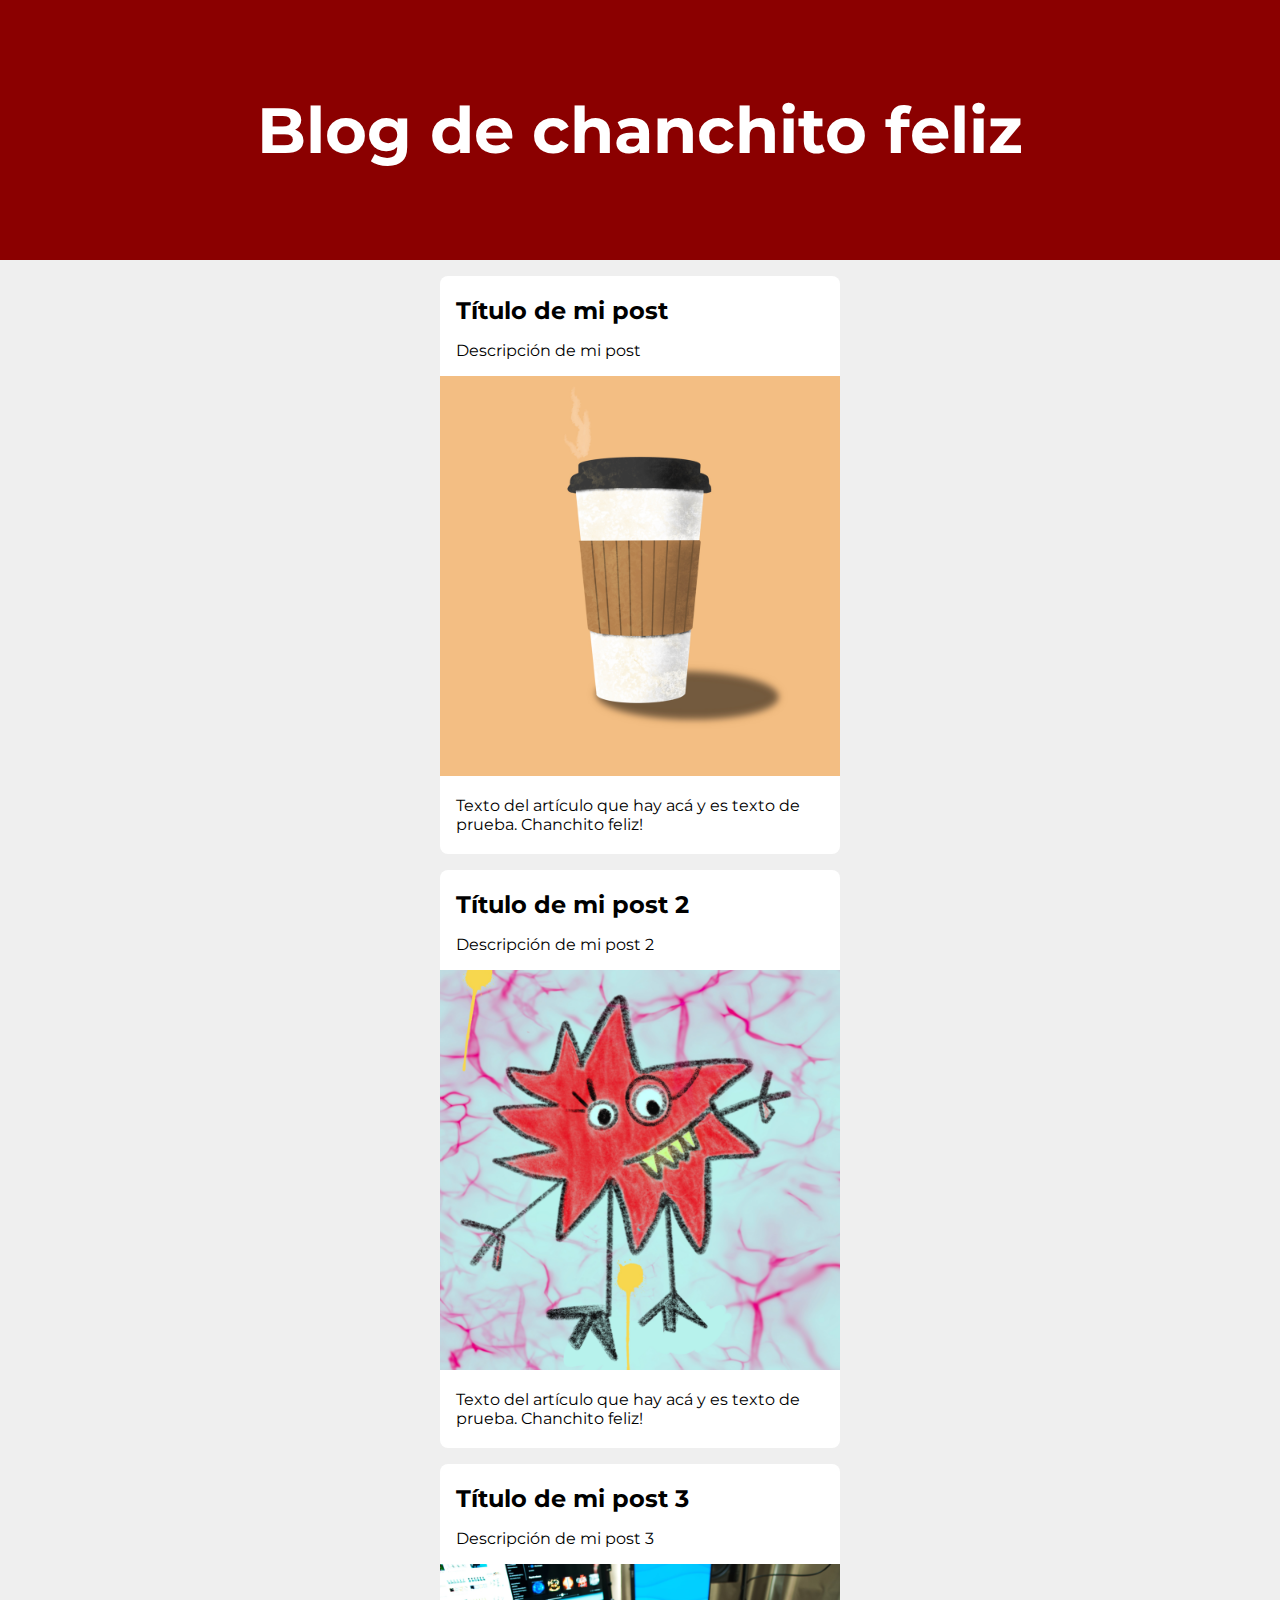
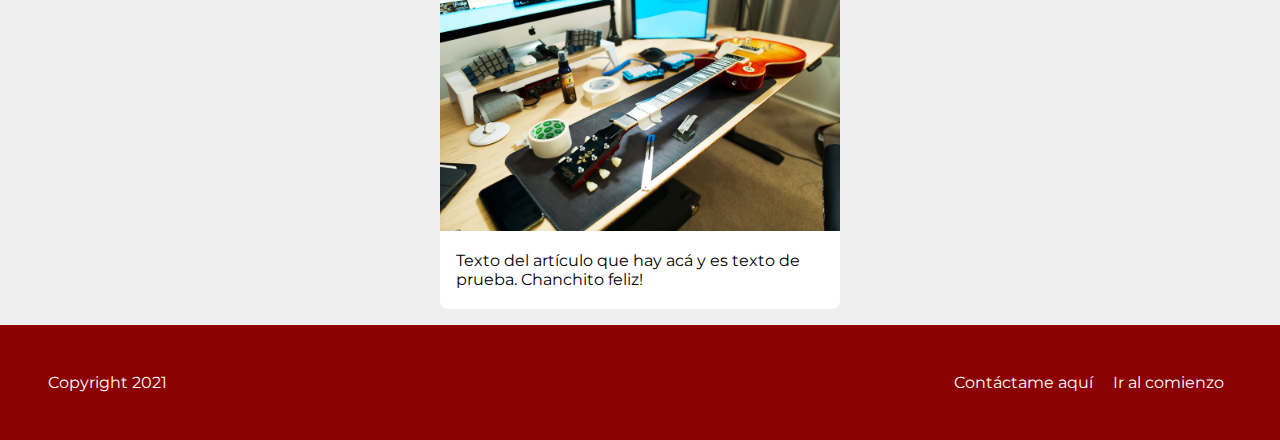
<file: intro-html/index.html>
<!DOCTYPE html>
<html>
<head>
    <title>Document</title>
</head>
<body>
    <header>
        <h1 id="titulo">Blog de chanchito feliz</h1>
        <link rel="stylesheet" href="/intro-html/styles.css">
        <link rel="preconnect" href="https://fonts.googleapis.com">
        <link rel="preconnect" href="https://fonts.gstatic.com" crossorigin>
        <link href="https://fonts.googleapis.com/css2?family=Montserrat:wght@500&display=swap" rel="stylesheet">
    </header>
    
    <section class = "Container">
        <article class="post">
            <h2>Título de mi post</h2>
            <p>Descripción de mi post</p>
            <img src="img/coffee.png" width="400" />
            <p>Texto del artículo que hay acá y es texto de prueba. Chanchito feliz!</p>
        </article>
        <article class="post">
            <h2>Título de mi post 2</h2>
            <p>Descripción de mi post 2</p>
            <img src="img/monster.png" width="400" />
            <p>Texto del artículo que hay acá y es texto de prueba. Chanchito feliz!</p>
        </article>
        <article class="post">
            <h2>Título de mi post 3</h2>
            <p>Descripción de mi post 3</p>
            <img src="img/guitarra.png" width="400" />
            <p>Texto del artículo que hay acá y es texto de prueba. Chanchito feliz!</p>
        </article>
    </section>
    <footer>
        <section>
            <a href="mailto:nicolas@gmail.com">Contáctame aquí</a>
            <a href="#titulo">Ir al comienzo</a>
        </section>
        <p>Copyright 2021</p>
    </footer>
</body>
</html>
</file>
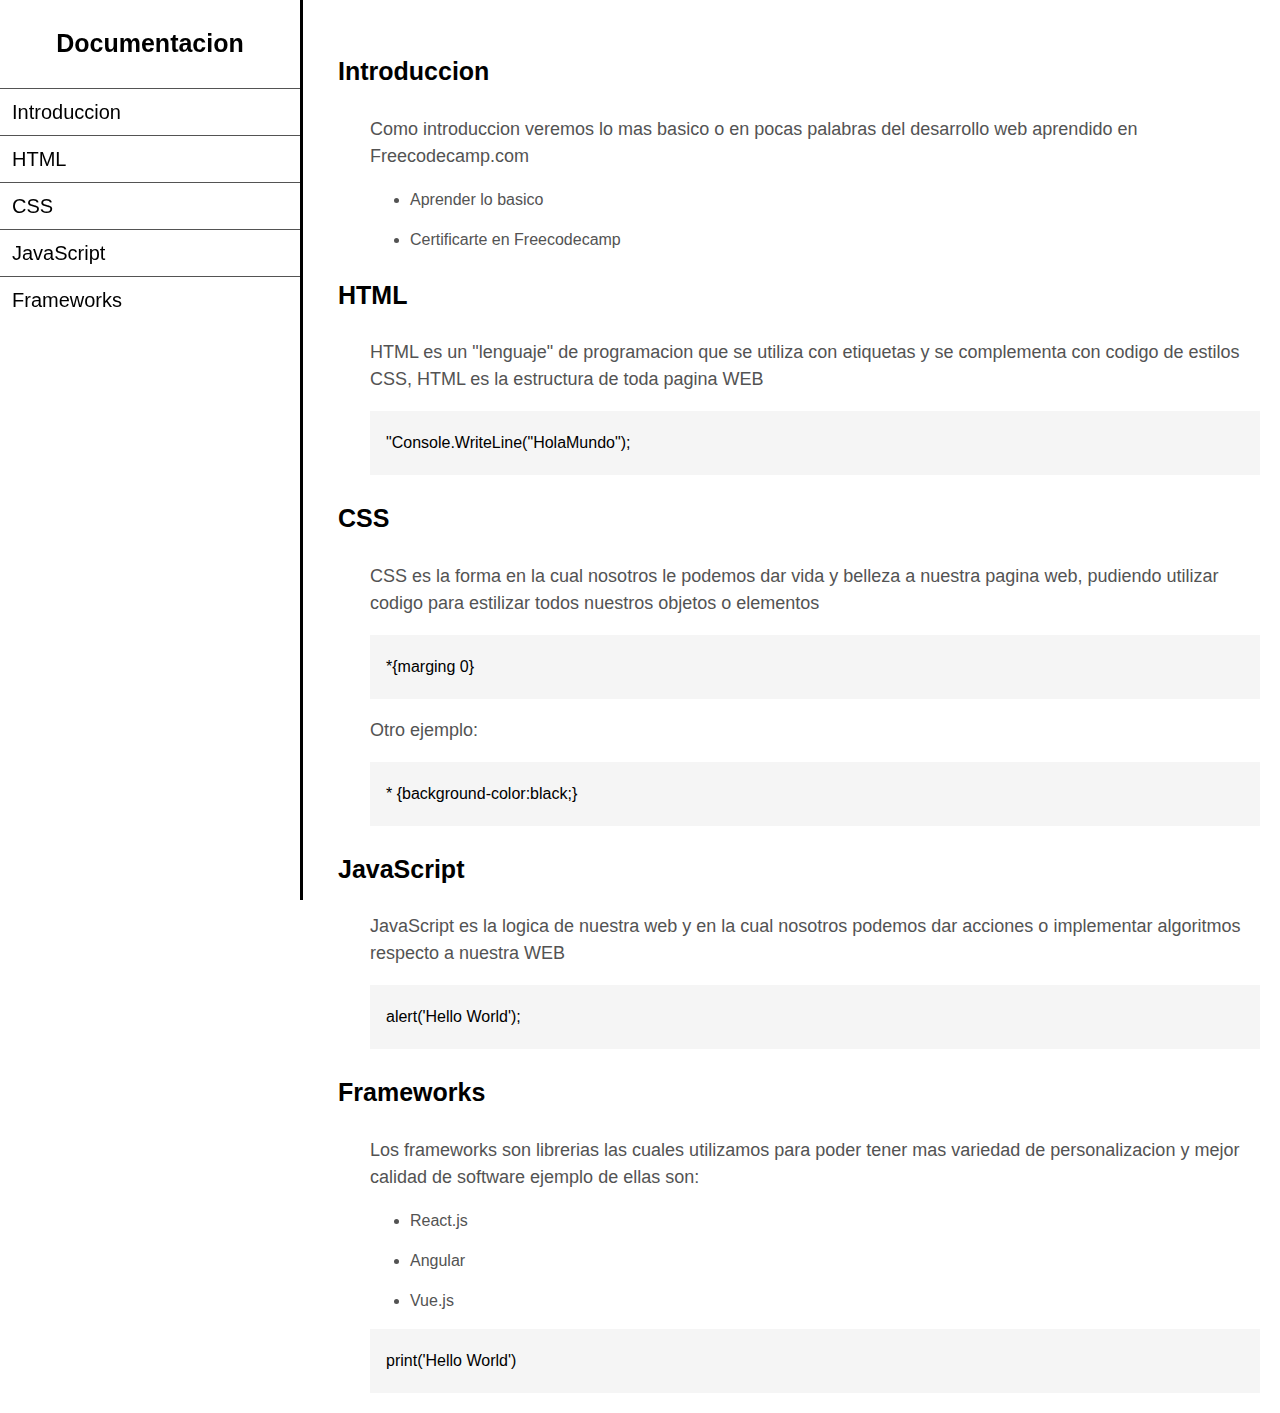
<file: WebDocumentation/index.html>
<!DOCTYPE html>
<html lang="en">
<head>
    <meta charset="UTF-8">
    <meta http-equiv="X-UA-Compatible" content="IE=edge">
    <meta name="viewport" content="width=device-width, initial-scale=1.0">
    <link rel="stylesheet" href="style.css">
    <title>Documentacion</title>
</head>
<body>
    <nav id="nav-bar">
        <header>
            <p class="Titulos">Documentacion</p>
        </header>
        <section id="Conectores">
            <ul>
                <li>
                    <a href="#Introduccion" class="nav-link">Introduccion</a>
                </li>
                <li>
                    <a href="#HTML" class="nav-link">HTML</a>
                </li>
                <li>
                    <a href="#CSS" class="nav-link">CSS</a>
                </li>
                <li>
                    <a href="#JavaScript" class="nav-link">JavaScript</a>
                </li>
                <li>
                    <a href="#Frameworks" class="nav-link">Frameworks</a>
                </li>
            </ul>
        </section>
    </nav>
    <main id="main-doc">
        <section class="main-section" id="Introduccion">
            <header>
                <p class="Titulos">Introduccion</p>
            </header>
            <p class="Parrafos">Como introduccion veremos lo mas basico o en pocas palabras del desarrollo web aprendido en Freecodecamp.com</p>
            <ul>
                <li>
                    <p>Aprender lo basico</p>
                </li>
                <li>
                    <p>Certificarte en Freecodecamp</p>
                </li>
            </ul>
        </section>
        <section class="main-section" id="HTML">
            <header>
                <p class="Titulos">HTML</p>
            </header>
            <p class="Parrafos">HTML es un "lenguaje" de programacion que se utiliza con etiquetas y se complementa con codigo de estilos CSS, HTML es la estructura de toda pagina WEB</p>
            <code>"Console.WriteLine("HolaMundo");</code>
        </section>
        <section class="main-section" id="CSS">
            <header>
                <p class="Titulos">CSS</p>
            </header>
            <p class="Parrafos">CSS es la forma en la cual nosotros le podemos dar vida y belleza a nuestra pagina web, pudiendo utilizar codigo para estilizar todos nuestros objetos o elementos</p>
            <code>*{marging 0}</code>
            <p class="Parrafos">Otro ejemplo:</p>
            <code>* {background-color:black;}</code>
        </section>
        <section class="main-section" id="JavaScript">
            <header>
                <p class="Titulos">JavaScript</p>
            </header>
            <p class="Parrafos">JavaScript es la logica de nuestra web y en la cual nosotros podemos dar acciones o implementar algoritmos respecto a nuestra WEB</p>
            <code>alert('Hello World');</code>
        </section>
        <section class="main-section" id="Frameworks">
            <header>
                <p class="Titulos">Frameworks</p>
            </header>
            <p class="Parrafos">Los frameworks son librerias las cuales utilizamos para poder tener mas variedad de personalizacion y mejor calidad de software ejemplo de ellas son:</p>
            <ul>
                <li>
                    <p>React.js</p>
                </li>
                <li>
                    <p>Angular</p>
                </li>
                <li>
                    <p>Vue.js</p>
                </li>
            </ul>
            <code>print('Hello World')</code>
        </section>
    </main>
</body>
</html>
</file>
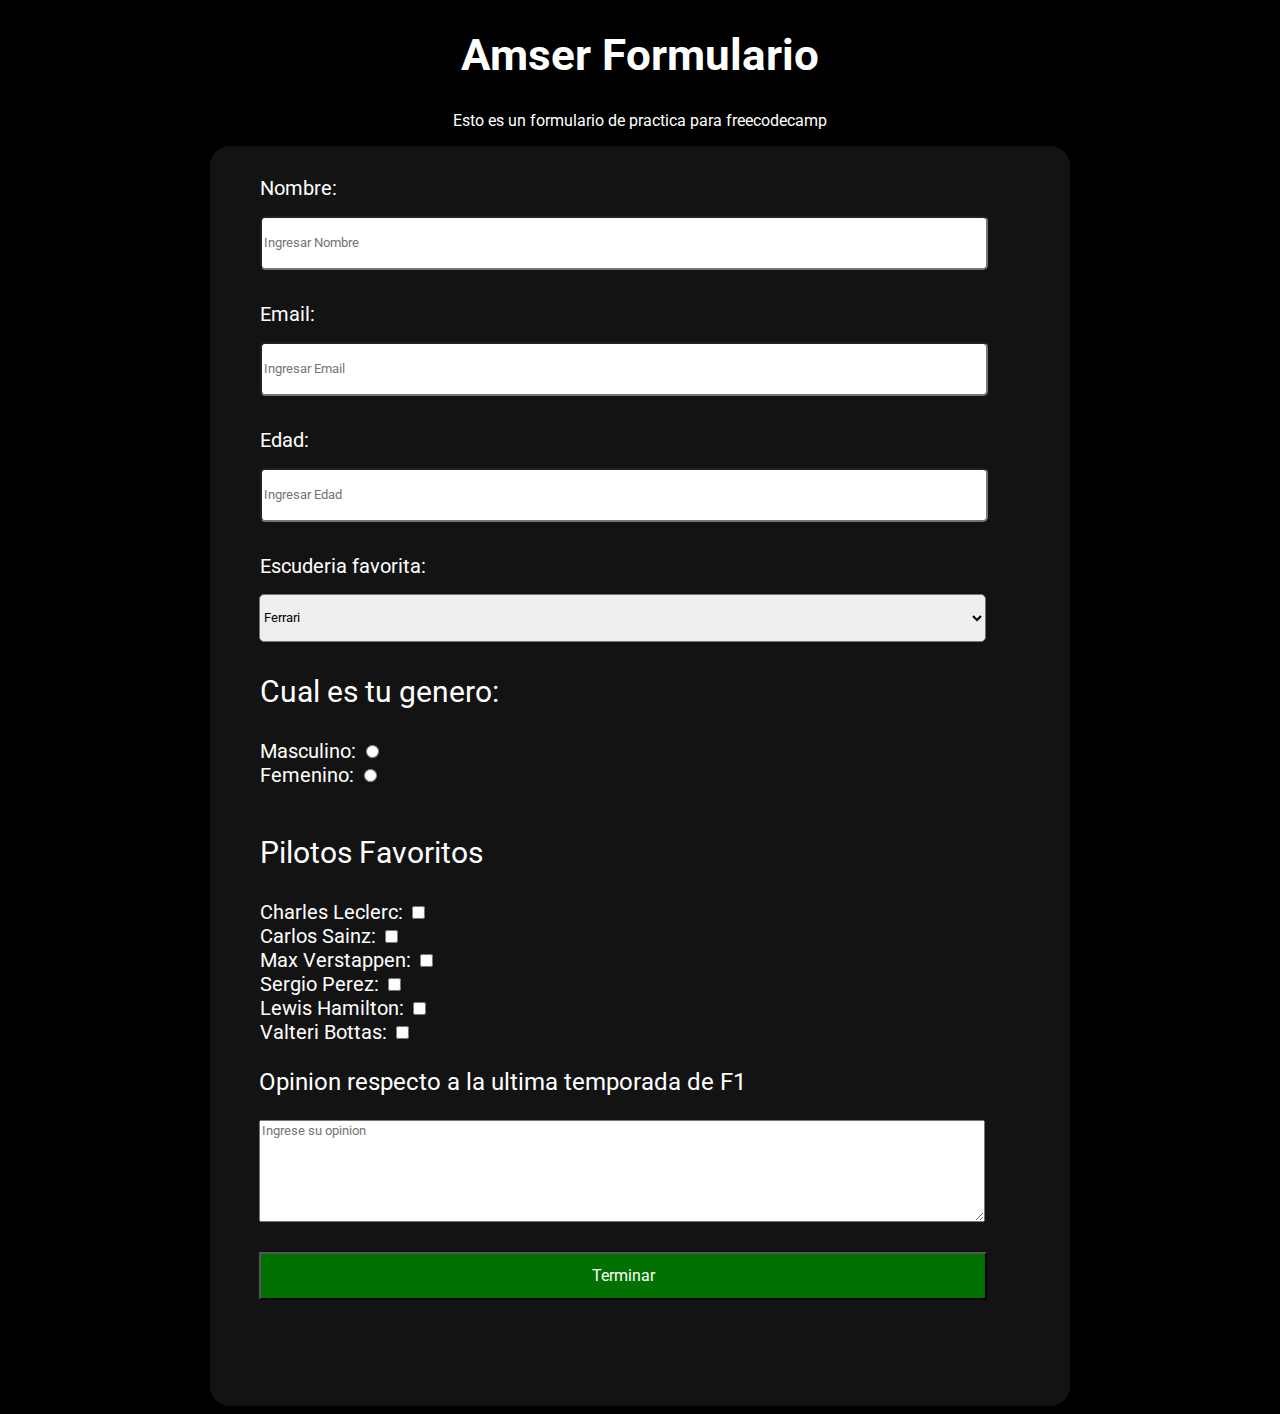
<file: WebFormulario/index.html>
<!DOCTYPE html>
<html lang="en">
<head>
    <meta charset="UTF-8">
    <meta http-equiv="X-UA-Compatible" content="IE=edge">
    <meta name="viewport" content="width=device-width, initial-scale=1.0">
    <title>Web Formulario</title>
    <link rel="stylesheet" href="styles.css">
    <link rel="preconnect" href="https://fonts.googleapis.com">
    <link rel="preconnect" href="https://fonts.gstatic.com" crossorigin>
    <link href="https://fonts.googleapis.com/css2?family=Roboto&display=swap" rel="stylesheet">
</head>
<body>
    <header class="cabecera">
        <h1 id="tittle">Amser Formulario</h1>
        <p id="description">Esto es un formulario de practica para freecodecamp</p>
    </header>
    <form id="survey-form">
        <label for="nombre" id="name-label">
            Nombre: <input type="text" id="name" name="nombre" placeholder="Ingresar Nombre">
        </label>
        <label for="email" id="email-label">
            Email: <input type="email" id="email" name="email" placeholder="Ingresar Email">
        </label>
        <label for="number" id="number-label">
            Edad: <input type="number" id="number" name="number" min="0" max="110" placeholder="Ingresar Edad">
        </label>
        <label for="escuderias" id="selection-label">Escuderia favorita:</label>
        <select name="escuderia" id="dropdown">
            <option value="Ferrari">Ferrari</option>
            <option value="MercedesBenzAMG">AMG Mercedes</option>
            <option value="redbull">Redbull</option>
            <option value="astonmartin">Aston Martin</option>
            <option value="mclaren">Mclaren</option>
        </select>
        <section id="section-rdb">
            <label for="mas">
                <p class="GeneroParrafo">Cual es tu genero:</p>
                Masculino: <input type="radio" name="masculino" id="rdbMas">
            </label>
            <label for="fem">
                Femenino: <input type="radio" name="femenenino" id="rdbFem">
            </label>
        </section>
        <section id="value">
            <label for="section">
                <p>Pilotos Favoritos</p>
            </label>
            <label for="lec">
                Charles Leclerc: <input type="checkbox" name="lec" id="lecChk">
            </label>
            <label for="sai">
                Carlos Sainz: <input type="checkbox" name="sai" id="saiChk">
            </label>
            <label for="ver">
                Max Verstappen: <input type="checkbox" name="ver" id="verChk">
            </label>
            <label for="per">
                Sergio Perez: <input type="checkbox" name="per" id="perChk">
            </label>
            <label for="ham">
                Lewis Hamilton: <input type="checkbox" name="ham" id="hamChk">
            </label>
            <label for="bot">
                Valteri Bottas: <input type="checkbox" name="bot" id="botChk">
            </label>
        </section>
        <article class="textbox">
            <p>Opinion respecto a la ultima temporada de F1</p>
            <textarea name="text-area" id="textarea" cols="30" rows="10" placeholder="Ingrese su opinion"></textarea>
        </article>
        <button type="submit" id="submit">Terminar</button>
    </form>
</body>
</html>
</file>
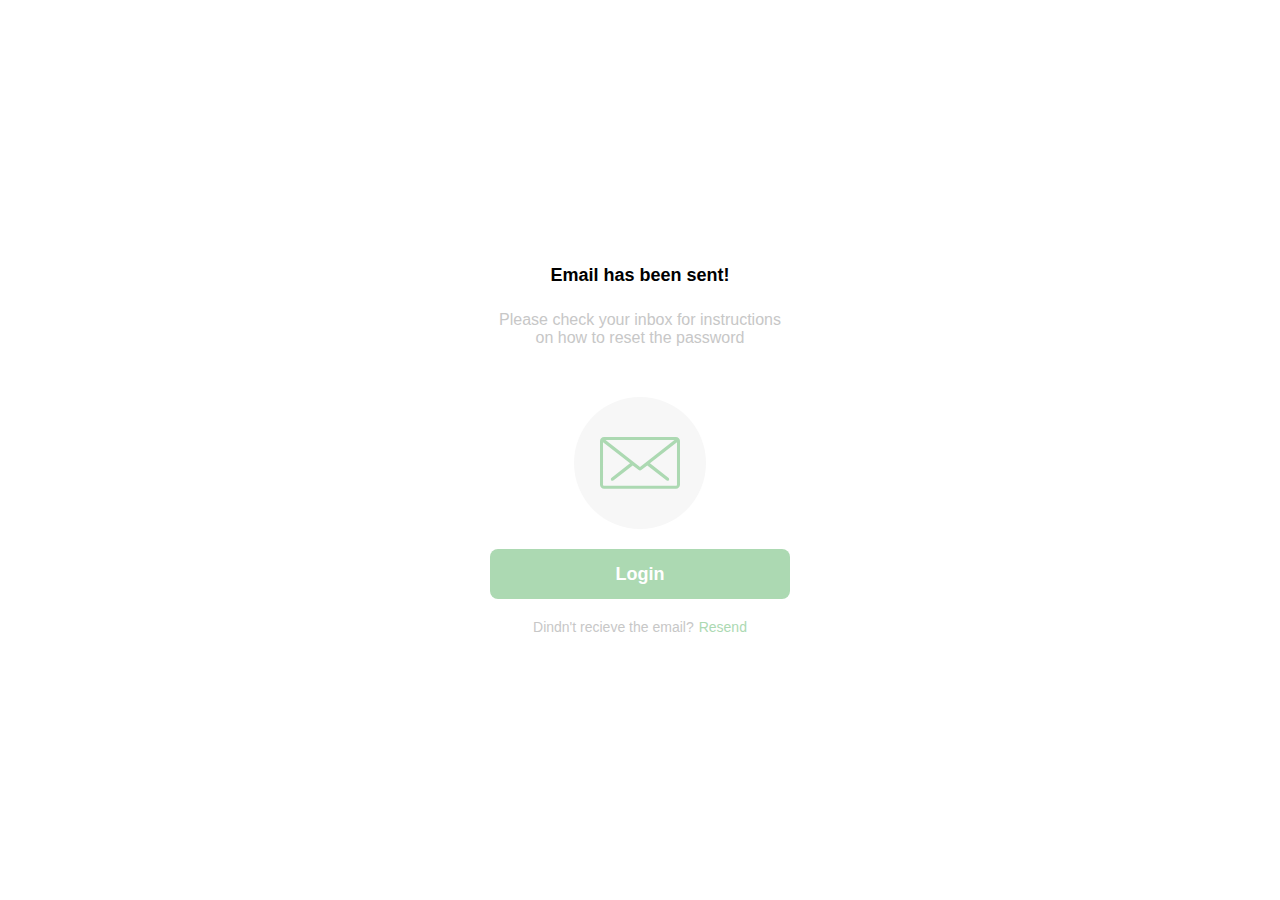
<file: YardSale/correo.html>
<!DOCTYPE html>
<html lang="en">
<head>
    <meta charset="UTF-8">
    <meta http-equiv="X-UA-Compatible" content="IE=edge">
    <meta name="viewport" content="width=device-width, initial-scale=1.0">
    <title>Email</title>
    <link rel="stylesheet" href="stylescorreo.css">
</head>
<body>
    <div id="email">
        <div id="container">
            <img class="logo" src="Resources/logos/logo_yard_sale.svg" alt="LogoYardSale">
            <h1 class="tittle" >Email has been sent!</h1>
            <p id="subtittle">Please check your inbox for instructions on how to reset the password</p>
            <div class="imgEmail">
                <img id="imgmail" src="Resources/icons/email.svg" alt="email">
            </div>
            <input class= "button" type="button" value="Login">
            <p class="resend">
                <span>Dindn't recieve the email?</span>
                <a href="login.html">Resend</a>
            </p>
        </div>
    </div>
</body>
</html>
</file>
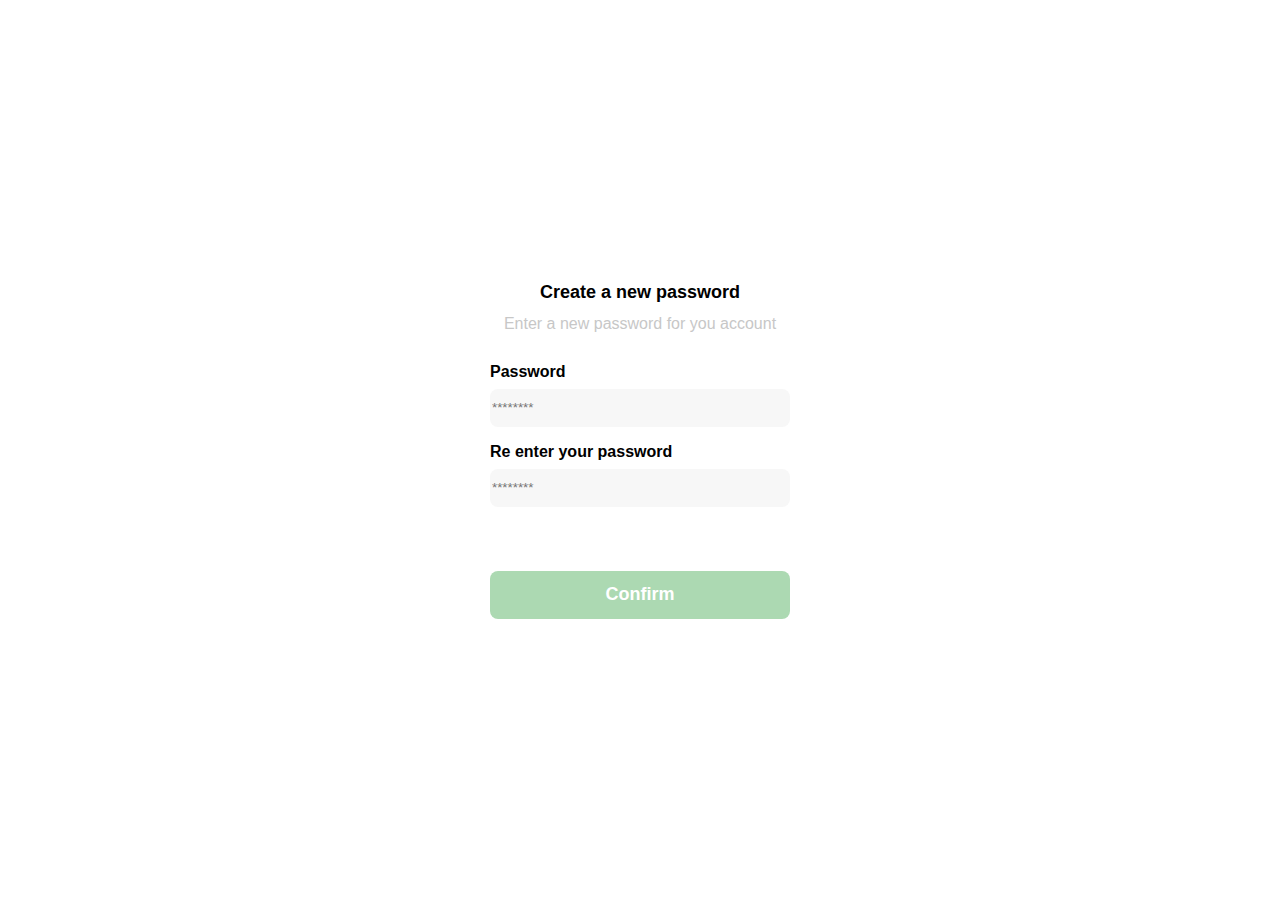
<file: YardSale/login.html>
<!DOCTYPE html>
<html lang="en">
<head>
    <meta charset="UTF-8">
    <meta http-equiv="X-UA-Compatible" content="IE=edge">
    <meta name="viewport" content="width=device-width, initial-scale=1.0">
    <title>Yard Sale</title>
    <link rel="stylesheet" href="login-styles.css">
</head>
<body>
    <div class="login">
        <div class="form-container">
            <img src="./Resources/logos/logo_yard_sale.svg" alt="Logo" class="logo">
            <h1 class="tittle">Create a new password</h1>
            <p class="subtittle">Enter a new password for you account</p>

            <form action="/" class="form-password">
                <label for="passwrd" class="label">Password</label>
                <input type="password" id="passwrd" class="input input-passwrd" placeholder="********">

                <label for="confirm-pass" class="label">Re enter your password</label>
                <input type="password" id="confirm-pass" class="input input-passwrd" placeholder="********">

                <input type="button" value="Confirm" class="primary-button login-button">
            </form>
        </div>
    </div>
</body>
</html>
</file>
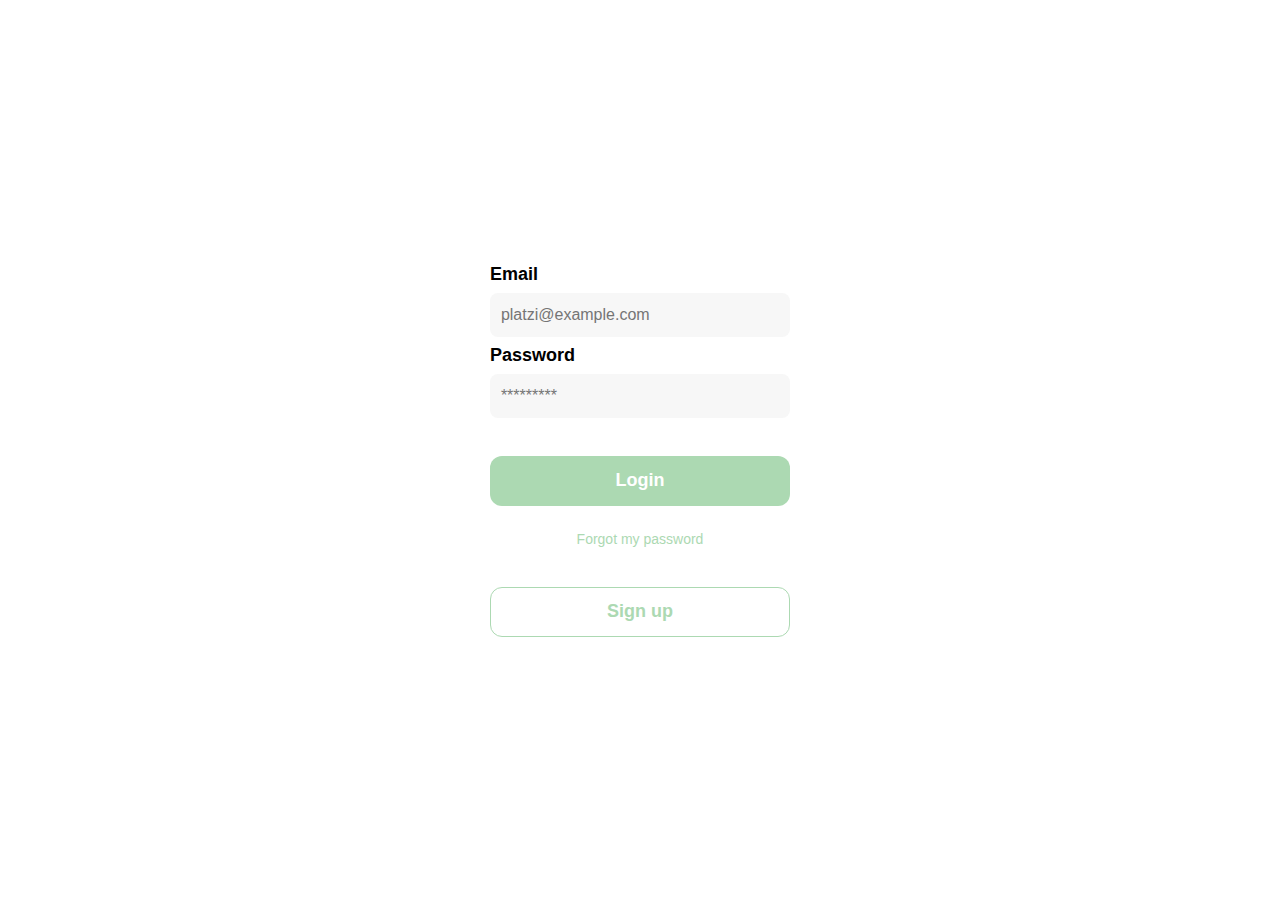
<file: YardSale/loginpage.html>
<!DOCTYPE html>
<html lang="en">
<head>
    <meta charset="UTF-8">
    <meta http-equiv="X-UA-Compatible" content="IE=edge">
    <meta name="viewport" content="width=device-width, initial-scale=1.0">
    <title>Yard Sale</title>
    <link rel="stylesheet" href="stylesloginpage.css">
</head>
<body>
    <div id="login">
        <div class="form-login">
            <img class="logo" src="Resources/logos/logo_yard_sale.svg" alt="Logo">
            <form action="/" class="form-account-login">
                <label for="email">Email</label>
                <input type="email" name="email" id="inpmail" class="inputlogin" placeholder="  platzi@example.com">

                <label for="password">Password</label>
                <input type="password" name="pass" id="ippass" class="inputlogin" placeholder="  *********">
                
                <button type="submit" class="buttonPrimary">Login</button>
            </form>
                <a href="correo.html" id="passforget" >Forgot my password</a>
                <button class="buttonSecundary">Sign up</button>
        </div>
    </div>
</body>
</html>
</file>
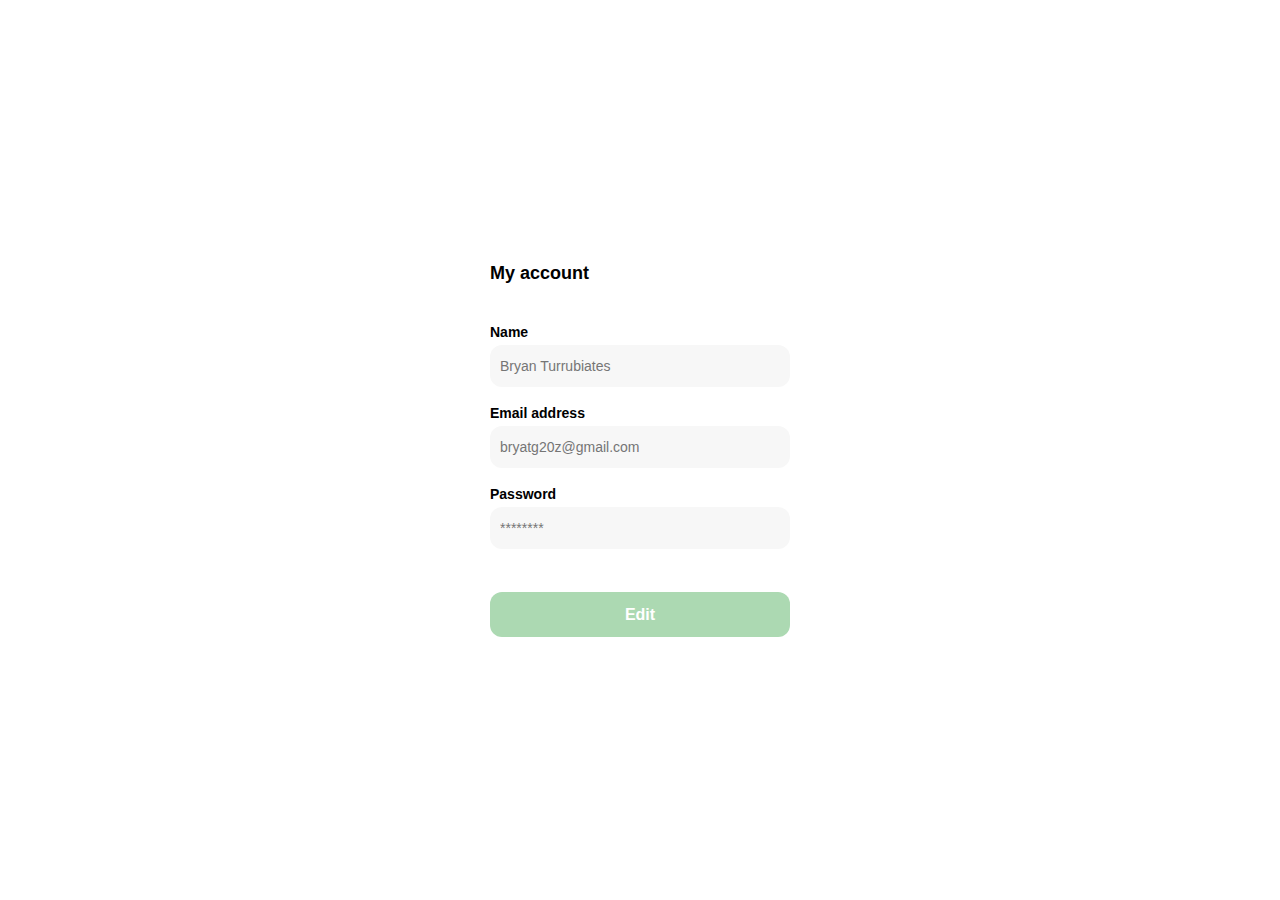
<file: YardSale/newaccount.html>
<!DOCTYPE html>
<html lang="en">
<head>
    <meta charset="UTF-8">
    <meta http-equiv="X-UA-Compatible" content="IE=edge">
    <meta name="viewport" content="width=device-width, initial-scale=1.0">
    <title>Yard Sale</title>
    <link rel="stylesheet" href="newaccountstyles.css".css">
</head>
<body>
    <div id="newaccount">
        <div class="form-new-account">
            <h1 class="tittle">My account</h1>

            <form class="form-register" action="/">
                <label for="name">Name</label>
                <input type="text" name="name" id="inputName" class="input-register" placeholder="Bryan Turrubiates">

                <label for="email">Email address</label>
                <input type="email" name="email" id="email" class="input-register" placeholder="bryatg20z@gmail.com">

                <label for="password">Password</label>
                <input type="password" name="password" id="inputpassword" class="input-register" placeholder="********">

                <input type="button" value="Edit" class="inputbutton">
            </form>
        </div>
    </div>
</body>
</html>
</file>
<file: intro-html/styles.css>
html {
    font-family: 'Montserrat' , 'sans-serif';
}

body {
    margin: 0;
    background-color: #efefef;
}

header{
    
    background-color: darkred;
    color: white;
    padding: 3rem 3rem;
}

header h1 {
    text-align: center;
    font-size: 4rem;
}

.Container {
    width: 400px;
    margin: 0 auto;
}

section article {

    transition: box-shadow ease 0.30s;
    background-color: white;
    margin: 1rem 0;
    border-radius: 0.5rem;
    padding: 0.25rem 0;
    cursor: pointer;
}

section article:hover {
    box-shadow: 0 0.1rem 0.4rem rgba(0, 0, 0, 0.4);
}
section article h2, section article p {
    
    margin: 1rem;
}

footer {
    transition: color 0.3s ease;
    background-color: darkred;
    color: white;
    padding: 3rem 3rem;
}

footer p {
    margin: 0;
}

footer section {
    float: right;
}


footer a {
    margin: 0.5rem;
    color: white;
    text-decoration: none;
}

footer a:hover{
    color: grey;
}
</file>
<file: WebDocumentation/style.css>
*{
    font-family: sans-serif, Arial, Helvetica, sans-serif;
    line-height: 1.5;
}
nav header {
    text-align: center;
}

#Conectores ul {
    overflow-y: auto;
    overflow-x: hidden;
    list-style: none;
    margin: 0;
    padding: 0;
    
}

#Conectores li {
    margin: 0;
    border-top: 1px solid;
    position: relative;
    width: 100%;
}

#Conectores a {
    display: flex;
    align-items: flex-start;
    margin: 0.5rem;
    margin-left: 0.75rem;
}

#nav-bar {
    position: fixed;
    min-width: 290px;
    top: 0px;
    left: 0px;
    width: 300px;
    height: 100%;
    border-right: solid;
}

#main-doc {
    position: absolute;
    margin-left: 310px;
    padding: 20px;
    margin-bottom: 110px;
}

@media screen and (max-width: 600px){
    #nav-bar {
        display: block;
        position: relative;
        width: 100%;
        height: auto;
    }

    #main-doc{
        margin-left: 0;
    }
}


.nav-link {
    font-size: 20px;
    text-decoration: none;
    color: black;
    flex-direction: column;
    display: flex;
    margin-bottom: 2rem;
    align-items: center;
}

.Titulos {
    font-size: 25px;
    font-weight: bold;
}

.Parrafos {
    font-size: 18px;
    color: rgb(83, 83, 83);
    margin-left: 2rem;
}

ul {
    margin-left: 2rem;
    color: rgb(83, 83, 83);
}

code {
    display: block;
    padding: 1rem;
    margin-left: 2rem;
    background-color: rgba(240, 240, 240, 0.658);
    line-height: 2;
    font-weight: lighter;
}
</file>
<file: WebFormulario/styles.css>
body {
    background-image: url(https://th.bing.com/th/id/R.5807cb0b5633bd3eeb974d11813a5b30?rik=lmUb1UyDzjhNhQ&riu=http%3a%2f%2fgetwallpapers.com%2fwallpaper%2ffull%2f0%2f9%2fa%2f243332.jpg&ehk=eUKtuXjy5hYvjA30bVBlZCBjwTmzew72EDRmP1zd1jE%3d&risl=&pid=ImgRaw&r=0);
    background-color: black;
    width: auto;
}

* {
    font-family: Roboto, sans-serif;
}

.cabecera {
    color: white;
    text-align: center;
}

h1 {
    font-size: 44px;
}

#survey-form {
    color: white;
    background-color: rgb(19, 19, 19);
    width: 800px;
    height: 75rem;
    margin: 0 auto;
    padding: 30px;
    border-radius: 20px;    
}

label {
    display: block;
    margin-left: 20px;
    font-size: 20px;
}


#name {
    display: block;
    width: 45rem;
    height: 3rem;
    border-radius: 5px;
    margin-top: 1rem;
    margin-bottom: 2rem;
}

#email {
    display: block;
    width: 45rem;
    height: 3rem;
    border-radius: 5px;
    margin-top: 1rem;
    margin-bottom: 2rem;
}

#number {
    display: block;
    width: 45rem;
    height: 3rem;
    border-radius: 5px;
    margin-top: 1rem;
    margin-bottom: 2rem;
}


#dropdown {
    display: block;
    width: 45.4rem;
    height: 3rem;
    border-radius: 5px;
    margin-top: 1rem;
    margin-bottom: 2rem;
    margin-left: 1.2rem;
}

#section-rdb {
    margin-bottom: 3rem;
}
#rdbmas {
    font-size: 18px;
    margin-bottom: 10px;
}

section p {
    padding: 0;
    font-size: 30px;
}

.textbox {
    font-size: 1.5rem;
    margin-left: 1.2rem;
}

.textbox textarea {
    height: 6rem;
    width: 45rem;
}

button {
    background-color: rgb(1, 114, 1);
    color: white;
    font-size: 1rem;
    margin-top: 1.5rem;
    margin-left: 1.2rem;
    width: 45.5rem;
    height: 3rem;
}
</file>
<file: YardSale/stylescorreo.css>
:root {

    --VeryLightPink:#C7C7C7;
    --TextInputField:#F7F7F7;
    --HospitalGreen: #ACD9B2;
    --White: #FFFFFF;
    --Black: #000000;
    --sm:14px;
    --md:16px;
    --lg:18px;
}

* {
    margin: 0;
}

body {
    font-family: 'Quicksand', sans-serif;
}

#email {
    width: 100%;
    height: 100vh;
    display: grid;
    place-items: center;
}

#container {
    display: grid;
    grid-template-rows: auto 1fr auto;
    width: 300px;
    place-items: center;
}

.logo {
    width: 150px;
    justify-self: center;
    margin-bottom: 60px;
    display: none;
}

.tittle {
    font-size: var(--lg);
    text-align: center;
    margin-bottom: 25px;
}

#subtittle {
    font-size: var(--md);
    color: var(--VeryLightPink);
    text-align: center;
    margin-bottom: 50px;
}

.imgEmail {
    width: 132px;
    height: 132px;
    border-radius: 50%;
    background-color: var(--TextInputField);
    display: flex;
    justify-content: center;
    align-items: center;
}

.imgEmail img {
    width: 80px;
}

.button {
    margin-top: 20px;
    width: 100%;
    height: 50px;
    border-radius: 8px;
    background-color: var(--HospitalGreen);
    border: 0;
    color: white;
    font-size: var(--lg);
    font-weight: bold;
    margin-bottom: 20px;
}

.resend {
    display: flex;
    flex-direction: row;
    justify-content: center;
    font-size: var(--sm);
    color: var(--VeryLightPink);
}

.resend span {
    margin-right: 5px;
}

.resend a {
    text-decoration: none;
    color: var(--HospitalGreen);
}

@media (max-width:640px) {
    .logo {
        display: block;
    }
}
</file>
<file: YardSale/login-styles.css>
:root {

    --VeryLightPink:#C7C7C7;
    --TextInputField:#F7F7F7;
    --HospitalGreen: #ACD9B2;
    --White: #FFFFFF;
    --Black: #000000;
    --sm:14px;
    --md:16px;
    --lg:18px;
}

* {
    margin: 0;
}

body {
    font-family: 'Be Vietnam Pro', sans-serif;
    font-family: 'Quicksand', sans-serif;
}
.login {
    width: 100%;
    height: 100vh;
    display: grid;
    place-items: center;
}

.form-container {
    display: grid;
    grid-template-rows: auto 1fr auto;
    width: 300px;
}

.logo {
    width: 150px;
    justify-self: center;
    margin-bottom: 30px;
    display: none;
}

.tittle {
    font-size: var(--lg);
    font-weight: bold;
    margin-bottom: 12px;
    justify-self: center;
    color: var(--Black);
}

.subtittle {
    font-size: var(--md);
    margin-bottom: 30px;
    justify-self: center;
    color: var(--VeryLightPink);
}


.form-password {
    display: flex;
    flex-direction: column;
}

.label {
    font-size: var(--md);
    font-weight: bold;
    margin-bottom: 8px;
}

.input {
    background-color: var(--TextInputField);
    border: none;
    border-radius: 8px;
    height: 36px;
    margin-bottom: 16px;
}

.login-button {
    background-color: var(--HospitalGreen);
    height: 48px;
    border-radius: 8px;
    border: none;
    color: var(--White);
    font-size: var(--lg);
    font-weight: bold;
    margin-top: 48px;
}


@media (max-width:640px ) {
    .logo {
        display: block;
    }
}
</file>
<file: YardSale/stylesloginpage.css>
:root {

    --VeryLightPink:#C7C7C7;
    --TextInputField:#F7F7F7;
    --HospitalGreen: #ACD9B2;
    --White: #FFFFFF;
    --Black: #000000;
    --sm:14px;
    --md:16px;
    --lg:18px;
}

* {
    margin: 0;
}

body {
    font-family: 'Quicksand', sans-serif;
}

#login {
    width: 100%;
    height: 100vh;
    display: grid;
    place-items: center;
}

.form-login {
    display: flex;
    flex-direction: column;
    width: 300px;
    align-items: center;
}

.logo {
    width: 150px;
    margin-bottom: 50px;
    display: none;
}

.form-account-login {
    width: 300px;
    display: flex;
    flex-direction: column;
}

label {
    font-weight: bold;
    font-size: var(--lg);
}


.inputlogin {
    margin-top: 8px;
    height: 40px;
    margin-bottom: 8px;
    border-radius: 8px;
    background-color: var(--TextInputField);
    border: 0;
    padding: 2px;
    font-size: var(--md);
}

.buttonPrimary {
    margin-top: 30px;
    background-color: var(--HospitalGreen);
    color: var(--White);
    width: 100%;
    height: 50px;
    border-radius: 12px;
    border: 0;
    font-size: var(--lg);
    font-weight: bold;
}

a {
    margin-top: 25px;
    text-decoration: none;
    color: var(--HospitalGreen);
    font-size: var(--sm);
    font-weight: lighter;
}


.buttonSecundary {
    margin-top: 40px;
    background-color: var(--White);
    color: var(--HospitalGreen);
    width: 100%;
    height: 50px;
    border: var(--HospitalGreen) 1px solid;
    border-radius: 12px;
    font-size: var(--lg);
    font-weight: bold;
}


@media (max-width:640px) {
    .logo {
        display: block;
    }
}
</file>
<file: YardSale/newaccountstyles.css>
:root {

    --VeryLightPink:#C7C7C7;
    --TextInputField:#F7F7F7;
    --HospitalGreen: #ACD9B2;
    --White: #FFFFFF;
    --Black: #000000;
    --sm:14px;
    --md:16px;
    --lg:18px;
}

* {
    margin: 0;
}

body {
    font-family: 'Quicksand', sans-serif;
}

#newaccount {
    width: 100%;
    height: 100vh;
    display: grid;
    place-items: center;
}

.form-new-account {
    width: 300px;
    display: flex;
    flex-direction: column;
    align-items: flex-start;
}

.tittle {
    font-size: var(--lg);
    font-weight: bold;
    margin-bottom: 40px;
}

.form-register {
    display: flex;
    flex-direction: column;
    width: 100%;
}

label {
    font-size: var(--sm);
    margin-bottom: 5px;
    font-weight: bold;
}

.input-register {
    margin-bottom: 18px;
    height: 40px;
    background-color: var(--TextInputField);
    border: none;
    border-radius: 12px;
    font-size: var(--sm);
    font-weight: lighter;
    padding-left: 10px;
}

.inputbutton {
    background-color: var(--HospitalGreen);
    border: none;
    color: var(--White);
    height: 45px;
    border-radius: 12px;
    font-size: var(--md);
    font-weight: bold;
    margin-top: 25px;
}
</file>
